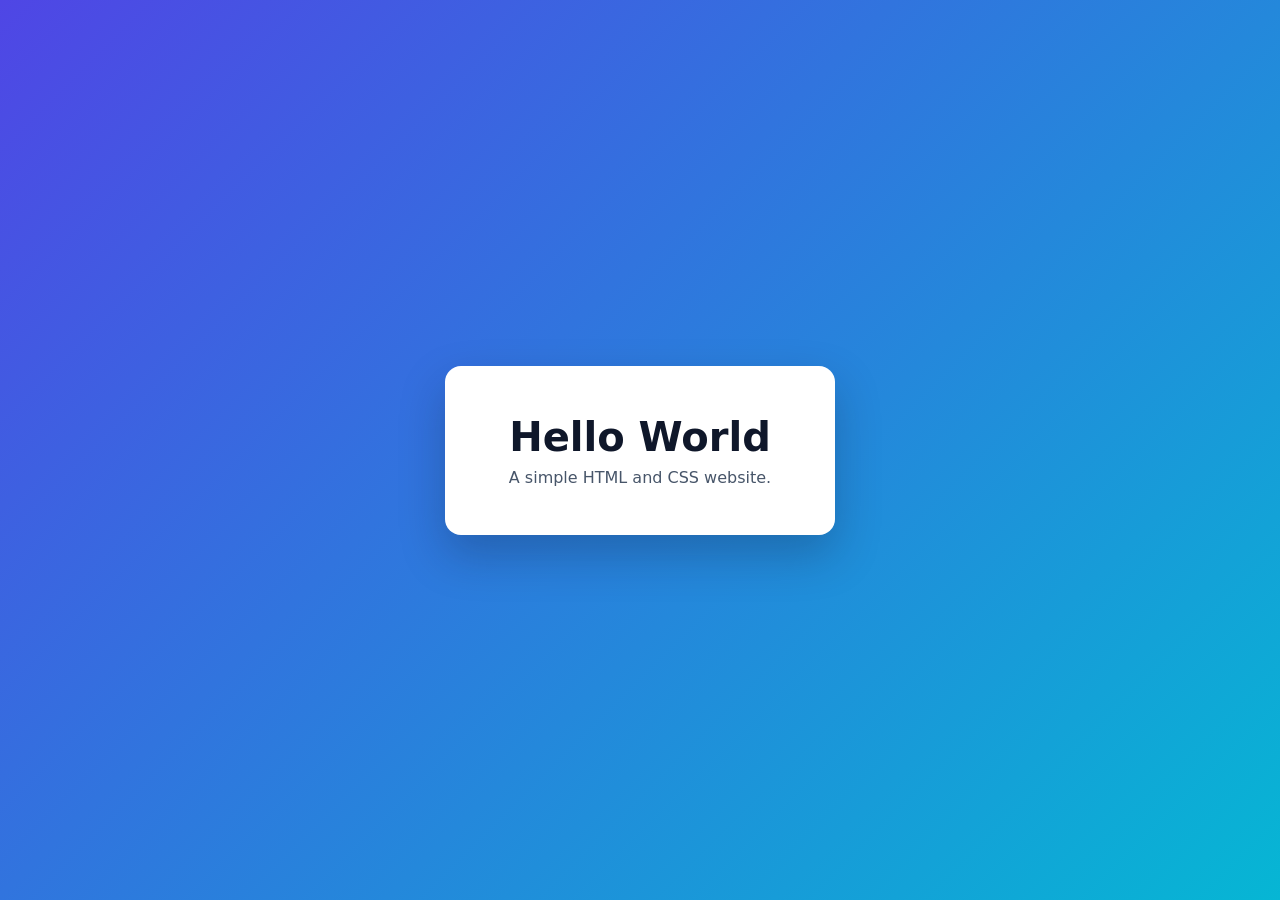
<file: index.html>
<!DOCTYPE html>
<html lang="en">
  <head>
    <meta charset="utf-8" />
    <meta name="viewport" content="width=device-width, initial-scale=1" />
    <title>Hello World</title>
    <link rel="stylesheet" href="styles.css" />
  </head>
  <body>
    <main class="card">
      <h1>Hello World</h1>
      <p>A simple HTML and CSS website.</p>
    </main>
  </body>
</html>
</file>
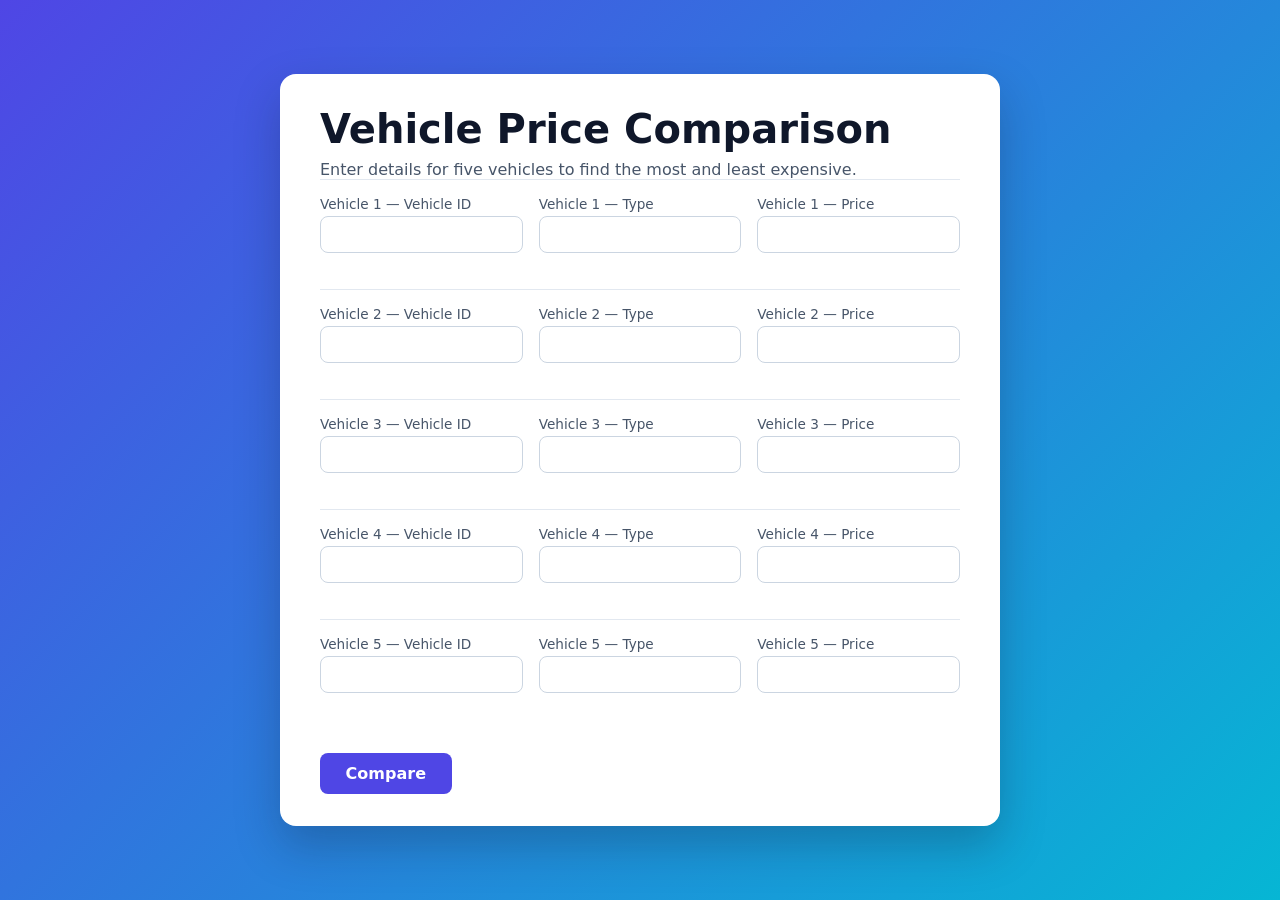
<file: vehicles.html>
<!DOCTYPE html>
<html lang="en">
  <head>
    <meta charset="utf-8" />
    <meta name="viewport" content="width=device-width, initial-scale=1" />
    <title>Vehicle Price Comparison</title>
    <link rel="stylesheet" href="styles.css" />
    <link rel="stylesheet" href="vehicles.css" />
  </head>
  <body>
    <main class="card card--wide">
      <h1>Vehicle Price Comparison</h1>
      <p>Enter details for five vehicles to find the most and least expensive.</p>

      <form id="vehicle-form" novalidate>
        <div id="vehicle-fields"></div>
        <button type="submit">Compare</button>
      </form>

      <section id="result" class="result" hidden></section>
    </main>

    <script src="vehicles.js"></script>
  </body>
</html>
</file>
<file: styles.css>
* {
  box-sizing: border-box;
}

body {
  margin: 0;
  min-height: 100vh;
  display: flex;
  align-items: center;
  justify-content: center;
  font-family: system-ui, -apple-system, "Segoe UI", Roboto, sans-serif;
  background: linear-gradient(135deg, #4f46e5, #06b6d4);
  color: #0f172a;
}

.card {
  padding: 3rem 4rem;
  border-radius: 16px;
  background: #ffffff;
  box-shadow: 0 20px 45px rgba(15, 23, 42, 0.25);
  text-align: center;
}

.card h1 {
  margin: 0 0 0.5rem;
  font-size: 2.5rem;
}

.card p {
  margin: 0;
  color: #475569;
}
</file>
<file: vehicles.css>
.card--wide {
  max-width: 720px;
  width: 100%;
  margin: 2rem;
  text-align: left;
  padding: 2rem 2.5rem;
}

.vehicle-row {
  display: grid;
  grid-template-columns: repeat(3, minmax(0, 1fr));
  gap: 1rem;
  min-width: 0;
  margin: 0;
  padding: 1rem 0;
  border: none;
  border-top: 1px solid #e2e8f0;
}

.field {
  display: flex;
  flex-direction: column;
  gap: 0.25rem;
  min-width: 0;
}

.field label {
  font-size: 0.85rem;
  color: #475569;
}

.field input {
  min-width: 0;
  width: 100%;
  padding: 0.5rem 0.6rem;
  border: 1px solid #cbd5e1;
  border-radius: 8px;
  font: inherit;
}

.field input:focus {
  outline: 2px solid #4f46e5;
  outline-offset: 1px;
}

.field input.invalid {
  border-color: #dc2626;
}

.error {
  min-height: 1rem;
  font-size: 0.75rem;
  overflow-wrap: anywhere;
  color: #dc2626;
}

button[type="submit"] {
  margin-top: 1.5rem;
  padding: 0.7rem 1.6rem;
  border: none;
  border-radius: 8px;
  background: #4f46e5;
  color: #fff;
  font: inherit;
  font-weight: 600;
  cursor: pointer;
}

button[type="submit"]:hover {
  background: #4338ca;
}

.result {
  margin-top: 1.75rem;
  padding: 1.25rem;
  border-radius: 12px;
  background: #f1f5f9;
}

.result h2 {
  margin: 0 0 0.75rem;
  font-size: 1.1rem;
}

.result p {
  margin: 0.25rem 0;
}
</file>
